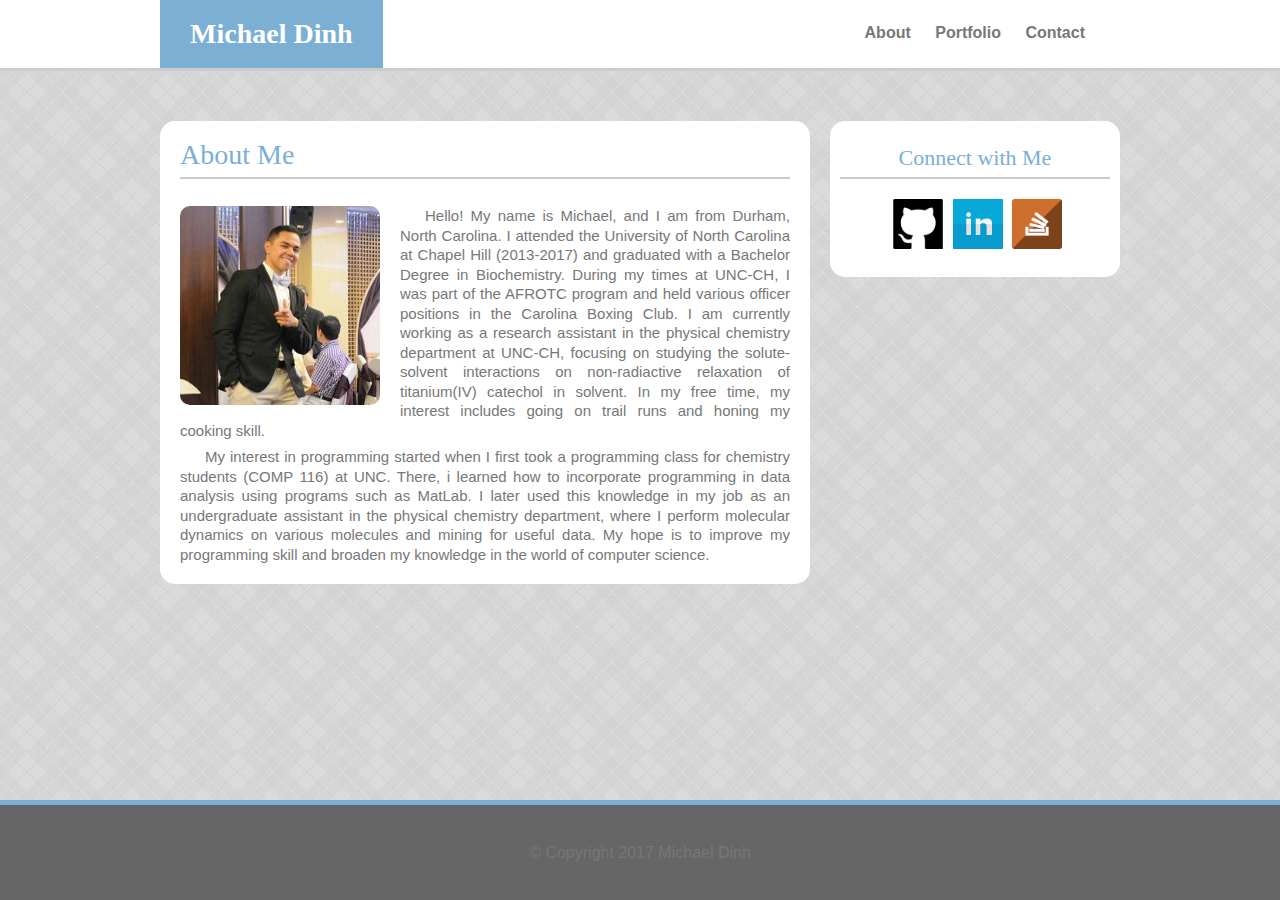
<file: index.html>
<!DOCTYPE html>
<html>

	<head>
		<title> Index </title>	

		<link rel="stylesheet" type="text/css" href="assets\css\reset.css">
		<link rel="stylesheet" type="text/css" href="assets\css\style.css">
		
	</head>

	<body background="assets\images\texture.jpg">


		<header id="nav" >
		
			<section id="header">
				
			<!-- 	<img src="assets\images\unc.jpg" class="div1"> -->

				<p id ="name">Michael Dinh</p>

				<p id ="link"> 				
						<a href ="index.html">About</a>
						<a href ="portfolio.html">Portfolio</a>
						<a href ="contact.html">Contact</a>		
				</p>
				
			</section>
					
			<section id="headerborder"></section>

		</header>


		<content id="main">

			<main id="content">
					
				<h1> About Me </h1>

				<hr>
				<p>
				<img src ="assets\images\Me.jpg" alt ="me" width= "200px" class="index">
				Hello! My name is Michael, and I am from Durham, North Carolina. I attended the University of North Carolina at Chapel Hill (2013-2017) and graduated with a Bachelor Degree in Biochemistry. During my times at UNC-CH, I was part of the AFROTC program and held various officer positions in the Carolina Boxing Club. I am currently working as a research assistant in the physical chemistry department at UNC-CH, focusing on studying the solute-solvent interactions on non-radiactive relaxation of titanium(IV) catechol in solvent. In my free time, my interest includes going on trail runs and honing my cooking skill.</p>
				<p>	My interest in programming started when I first took a programming class for chemistry students (COMP 116) at UNC. There, i learned how to incorporate programming in data analysis using programs such as MatLab. I later used this knowledge in my job as an undergraduate assistant in the physical chemistry department, where I perform molecular dynamics on various molecules and mining for useful data. My hope is to improve my programming skill and broaden my knowledge in the world of computer science.</p>

			</main>

			<aside id="side">

			<h2>Connect with Me</h2>

			<hr>

				<a href="https://github.com/mkdinh">
					<img class = "portfolio" src="assets\images\GitHub.png" alt ="GitHub">
				</a>
				
				<a href="https://www.linkedin.com/in/michael-dinh-85308813b/">
				<img src="assets\images\LinkedIn.png" alt ="LinkedIn">
				</a>

				<a href="https://stackoverflow.com/users/7876820/michael-dinh?tab=profile">	
					<img src="assets\images\StackOverflow.png" alt ="StackOverflow">
				</a>

			</side>

		</content>

			<footer>

				<section id="footerborder"></section>
				
				<p>&copy; Copyright 2017 Michael Dinh</p>
			</footer>

	</body>
</html>
</file>
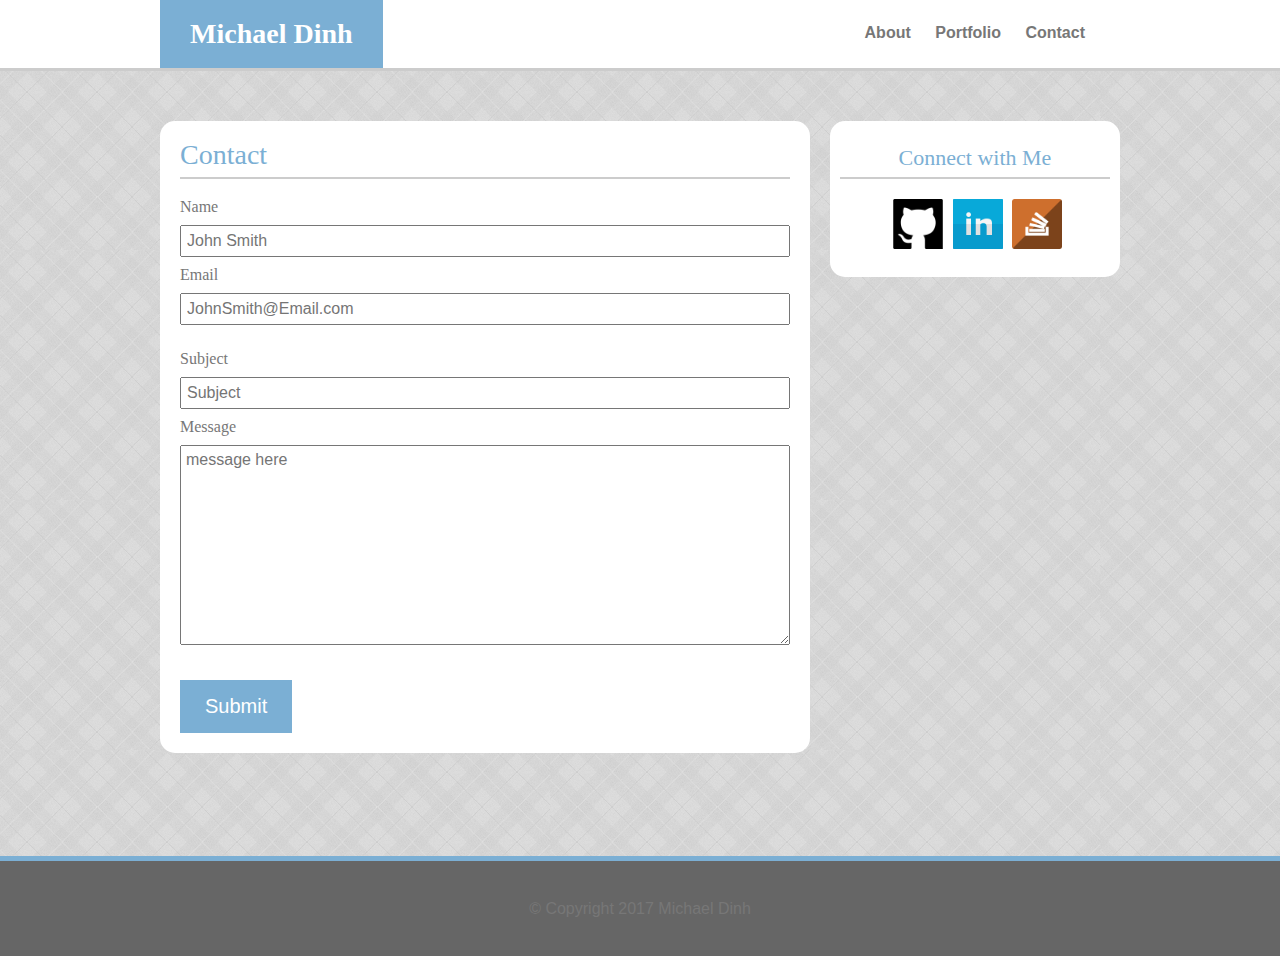
<file: contact.html>
<!DOCTYPE html>
<html>

	<head>
		<title> Contact</title>
		
		<link rel="stylesheet" type="text/css" href="assets\css\reset.css">
		<link rel="stylesheet" type="text/css" href="assets\css\style.css">

	</head>

	<body background="assets\images\texture.jpg">

		<section id="nav" >
		
			<section id="header">

				<p id ="name">Michael Dinh</p>

				<p id ="link"> 				
						<a href ="index.html">About</a>
						<a href ="portfolio.html">Portfolio</a>
						<a href ="contact.html">Contact</a>		
				</p>

			</section>

			</section>

			<section id="headerborder"></section>




			<section id="main">

				<section id="content">
						
					<h1> Contact </h1>

					<hr>

					<form action="mailto:mkdinh94@gmail.com" method="post" enctype="multipart/form-data">

						<h3>Name</h3>

						<input type="text" name="name" placeholder="John Smith"><br>

						<h3>Email</h3>	

						<input type="text" name="mail" placeholder="JohnSmith@Email.com" wrap="hard">
						
						<h3><br>Subject</h3>

						<input type="text" name="mail" placeholder="Subject" wrap="hard"><br>
						
						<h3>Message</h3>

						<textarea rows="4" cols="3" type="comment" placeholder="message here"></textarea>

						<input type="submit" class = "button1" value="Submit">
						
					</form>

				</section>


				

				<section id="side">

				<h2>Connect with Me</h2>

				<hr>

					<a href="https://github.com/mkdinh">
						<img class = "portfolio" src="assets\images\GitHub.png" alt ="GitHub">
					</a>
					
					<a href="https://www.linkedin.com/in/michael-dinh-85308813b/">
						<img src="assets\images\LinkedIn.png" alt ="LinkedIn">
					</a>

					<a href="https://stackoverflow.com/users/7876820/michael-dinh?tab=profile">	
						<img src="assets\images\StackOverflow.png" alt ="StackOverflow">
					</a>

				</section>
					
			</section>

			<footer>

				<section id="footerborder"></section>
				
				<p>&copy; Copyright 2017 Michael Dinh</p>
			</footer>

	</body>
</html>
</file>
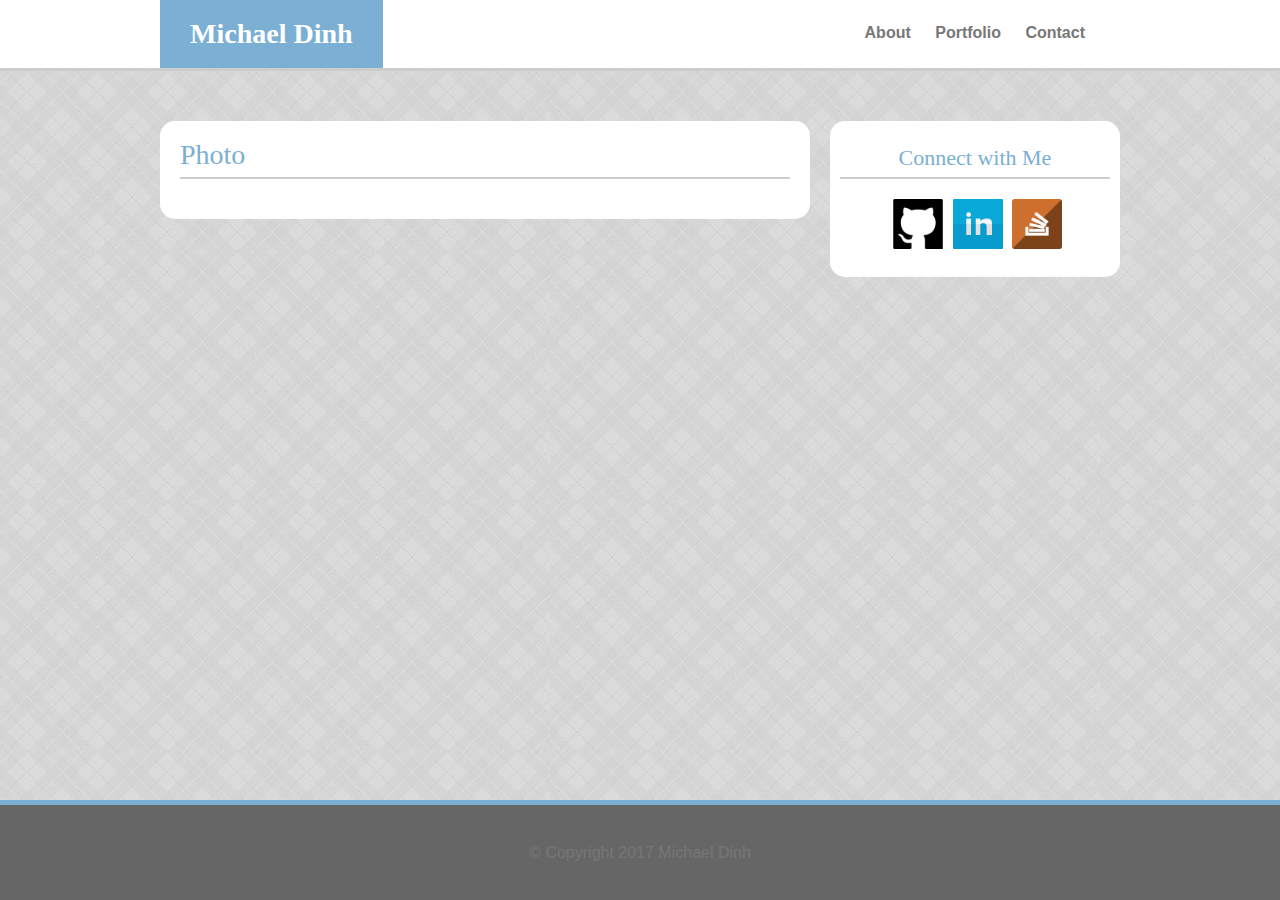
<file: photo.html>
<!DOCTYPE html>
<html>

	<head>
		<title> Contact</title>
		
		<link rel="stylesheet" type="text/css" href="assets\css\reset.css">
		<link rel="stylesheet" type="text/css" href="assets\css\style.css">

	</head>

	<body background="assets\images\texture.jpg">

		<header id="nav" >
		
			<section id="header">

				<p id ="name">Michael Dinh</p>

				<p id ="link"> 				
						<a href ="index.html">About</a>
						<a href ="portfolio.html">Portfolio</a>
						<a href ="contact.html">Contact</a>		
				</p>

			</section>

		</header>

			<section id="headerborder"></section>




			<content id="main">

				<main id="content">
						
					<h1> Photo </h1>

					<hr>

						

				</main>


				

				<aside id="side">

				<h2>Connect with Me</h2>

				<hr>

					<a href="https://github.com/mkdinh">
						<img class = "portfolio" src="assets\images\GitHub.png" alt ="GitHub">
					</a>
					
					<a href="https://www.linkedin.com/in/michael-dinh-85308813b/">
						<img src="assets\images\LinkedIn.png" alt ="LinkedIn">
					</a>

					<a href="https://stackoverflow.com/users/7876820/michael-dinh?tab=profile">	
						<img src="assets\images\StackOverflow.png" alt ="StackOverflow">
					</a>

				</aside>
					
			</content>

			<footer>

				<section id="footerborder"></section>
				
				<p>&copy; Copyright 2017 Michael Dinh</p>
				
			</footer>

	</body>
</html>
</file>
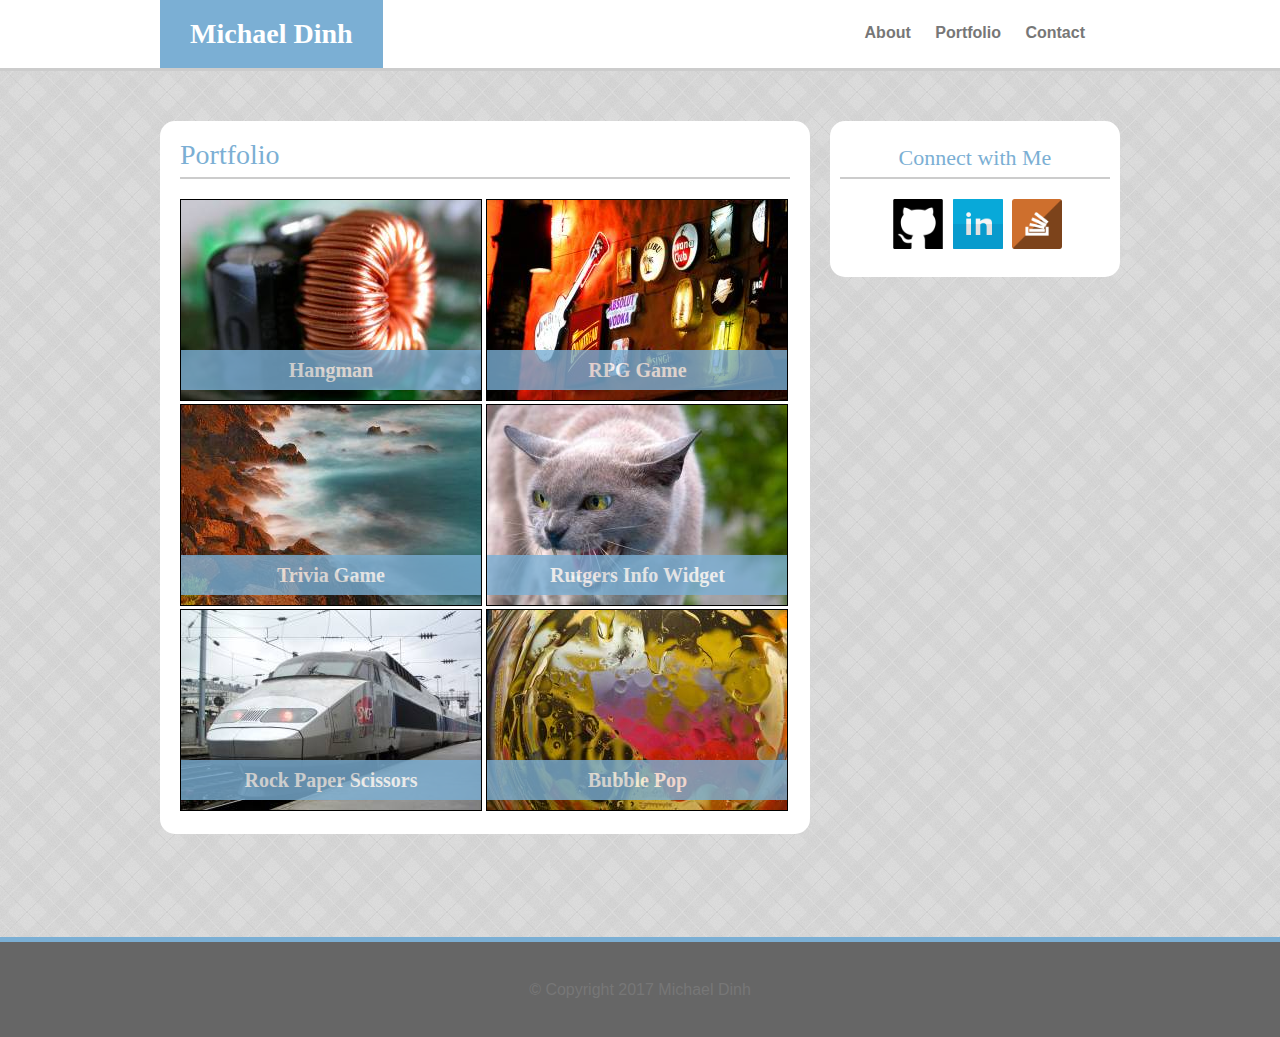
<file: portfolio.html>
<!DOCTYPE html>
<html>

	<head>
		<title> Portfolio</title>

		<link rel="stylesheet" type="text/css" href="assets\css\reset.css">
		<link rel="stylesheet" type="text/css" href="assets\css\style.css">

	</head>


	<body background="assets\images\texture.jpg"> 

		<header id="nav" >
				<section id="header">

					<p id ="name">Michael Dinh</p>

					<p id ="link"> 				
						<a href ="index.html" class="link">About</a>
						<a href ="portfolio.html" class="link">Portfolio</a>
						<a href ="contact.html" class="link">Contact</a>		
					</p>

				</section>

				<section id="headerborder"></section>
		</header>


		<content id="main">

			<main id="content">
		
					<h1> Portfolio </h1>

					<hr>

					<div class= "imagewrapper">
						<img src="assets\images\img1.jpg" class ="portfolio">
						<a class="label" href ="#">Hangman</a>
					</div>
		
					<div class= "imagewrapper">
						<img src="assets\images\img2.jpg" class ="portfolio">
						<a class="label" href ="#">RPG Game</a>
					</div>

					<div class= "imagewrapper">
						<img src="assets\images\img3.jpg" class ="portfolio">
						<a class="label" href ="#">Trivia Game</a>
					</div>

					<div class= "imagewrapper">
						<img src="assets\images\img4.jpg" class ="portfolio">
						<a class="label" href ="#">Rutgers Info Widget</a>
					</div>

					<div class= "imagewrapper">
						<img src="assets\images\img5.jpg" class ="portfolio">
						<a class="label" href ="#">Rock Paper Scissors</a>
					</div>

					<div class= "imagewrapper">
						<img src="assets\images\img6.jpg" class ="portfolio">
						<a class="label" href ="#">Bubble Pop</a>
					</div>

			</main>

			<aside id="side">

			<h2>Connect with Me</h2>

			<hr>

				<a href="https://github.com/mkdinh">
					<img class = "portfolio" src="assets\images\GitHub.png" alt ="GitHub">
				</a>
				
				<a href="https://www.linkedin.com/in/michael-dinh-85308813b/">
					<img src="assets\images\LinkedIn.png" alt ="LinkedIn">
				</a>

				<a href="https://stackoverflow.com/users/7876820/michael-dinh?tab=profile">	
					<img src="assets\images\StackOverflow.png" alt ="StackOverflow">
				</a>
			</aside>

		</content>

		<footer>

			<section id="footerborder"></section>
			
			<p>&copy; Copyright 2017 Michael Dinh</p>

		</footer>

	</body>
</html>
</file>
